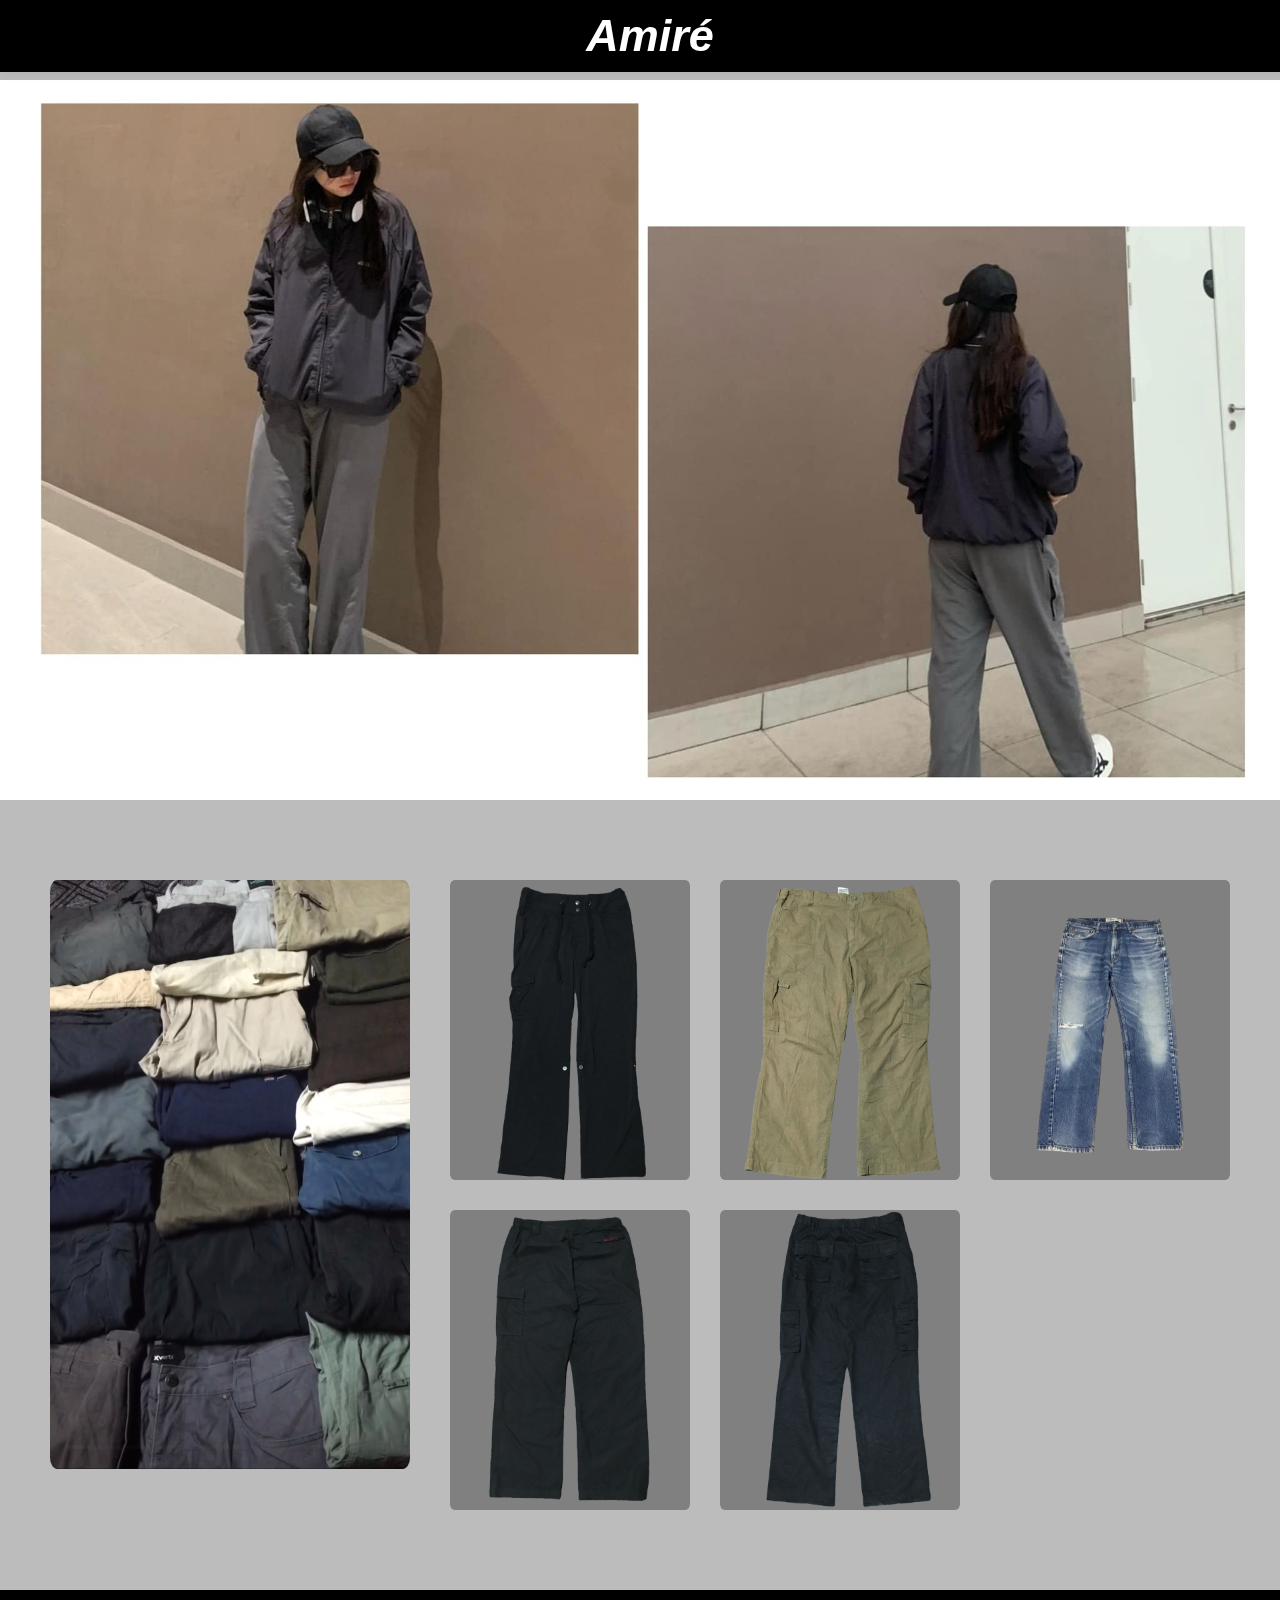
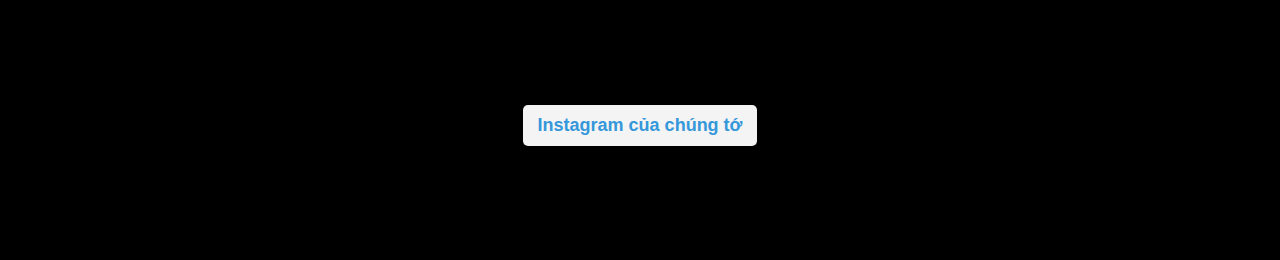
<file: index.html>
<!DOCTYPE html>
<html lang="en">
<head>
    <meta charset="UTF-8">
    <meta name="viewport" content="width=device-width, initial-scale=1.0">
    <title>Amiré_thrift.store</title>
    <link rel="icon" href="favicon/amire.png" sizes="32x32" type="image/png">
    <link rel="stylesheet" href="css/homescreen.css">
    <script src="js/homescreen.js"></script>
</head>
<body>
    <a id = 'heading' href="index.html">Amiré</a>
    <img id = 'model' src="model/model.png">
    <div id = 'pants'>
        <div id = 'videos'>
            <video id = 'pantsvideo' width="360" height="589" controls autoplay loop muted>
                <source src="model/raw/1.mp4" type="video/mp4">
            </video>
        </div>
        <div id = 'images'>
            <img class="pantsmodel" src="model/430904606_432549582431731_7274936401259161173_n-Photoroom.png" onmouseover="swapImage(this, 'model/430892873_710112327872882_410200602214972496_n-Photoroom.png')" onmouseout="swapImage(this, 'model/430904606_432549582431731_7274936401259161173_n-Photoroom.png')"> 
            <img class="pantsmodel" src="model/430961176_3726855230862508_1790391735920455846_n-Photoroom.png" onmouseover="swapImage(this, 'model/430948254_927377702129987_3138226072510075049_n-Photoroom.png')" onmouseout="swapImage(this, 'model/430961176_3726855230862508_1790391735920455846_n-Photoroom.png')"> 
            <img class="pantsmodel" src="model/449838260_488575670379575_7017894456942141126_n-Photoroom.png" onmouseover="swapImage(this, 'model/449849126_1698356490975864_7897230554181541356_n-Photoroom.png')" onmouseout="swapImage(this, 'model/449838260_488575670379575_7017894456942141126_n-Photoroom.png')"> 
            <img class="pantsmodel" src="model/430234576_676420034705280_4812307499301384151_n-Photoroom.png" onmouseover="swapImage(this, 'model/430957140_714348864210692_6794150821601636569_n-Photoroom.png')" onmouseout="swapImage(this, 'model/430234576_676420034705280_4812307499301384151_n-Photoroom.png')"> 
            <img class="pantsmodel" src="model/430385146_915665146709406_787503838121151686_n-Photoroom.png" onmouseover="swapImage(this, 'model/430320343_808450914482698_5222049695481432577_n.jpg')" onmouseout="swapImage(this, 'model/430385146_915665146709406_787503838121151686_n-Photoroom.png')"> 

        </div>
    </div>
    <div id = 'footer'>
        <a id = 'link' href="https://www.instagram.com/amire_thrift.store/">Instagram của chúng tớ</a>
    </div>
</body>
</html>
</file>
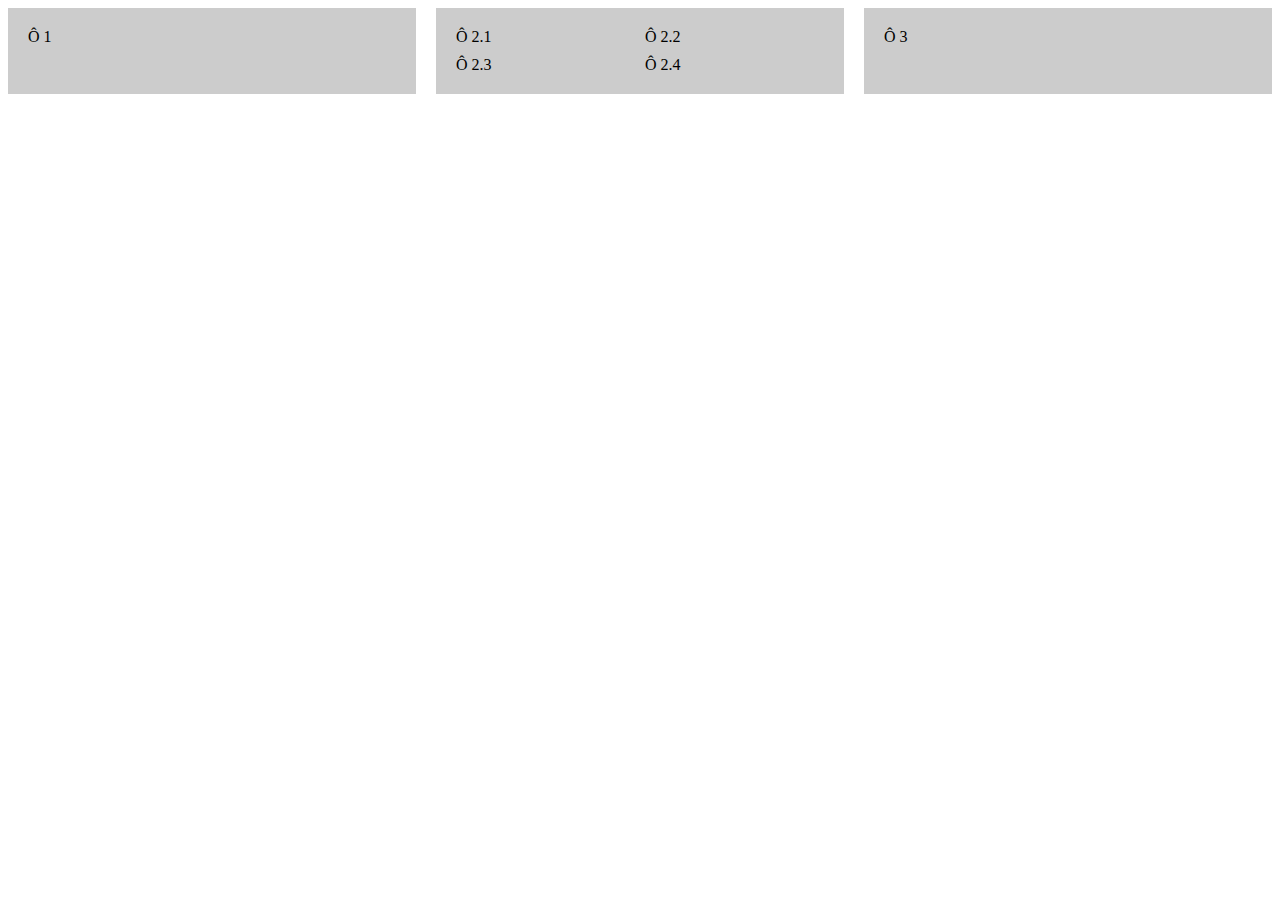
<file: hehe/index.html>
<!DOCTYPE html>
<html lang="en">
<head>
    <meta charset="UTF-8">
    <meta name="viewport" content="width=device-width, initial-scale=1.0">
    <title>Amiré_thrift.store</title>
    <link rel="stylesheet" href="style.css">
</head>
<body>
    <div class="container">
        <div class="grid-item">Ô 1</div>
        <div class="grid-item special">
            <div>Ô 2.1</div>
            <div>Ô 2.2</div>
            <div>Ô 2.3</div>
            <div>Ô 2.4</div>
        </div>
        <div class="grid-item">Ô 3</div>
    </div>
    
</body>
</html>
</file>
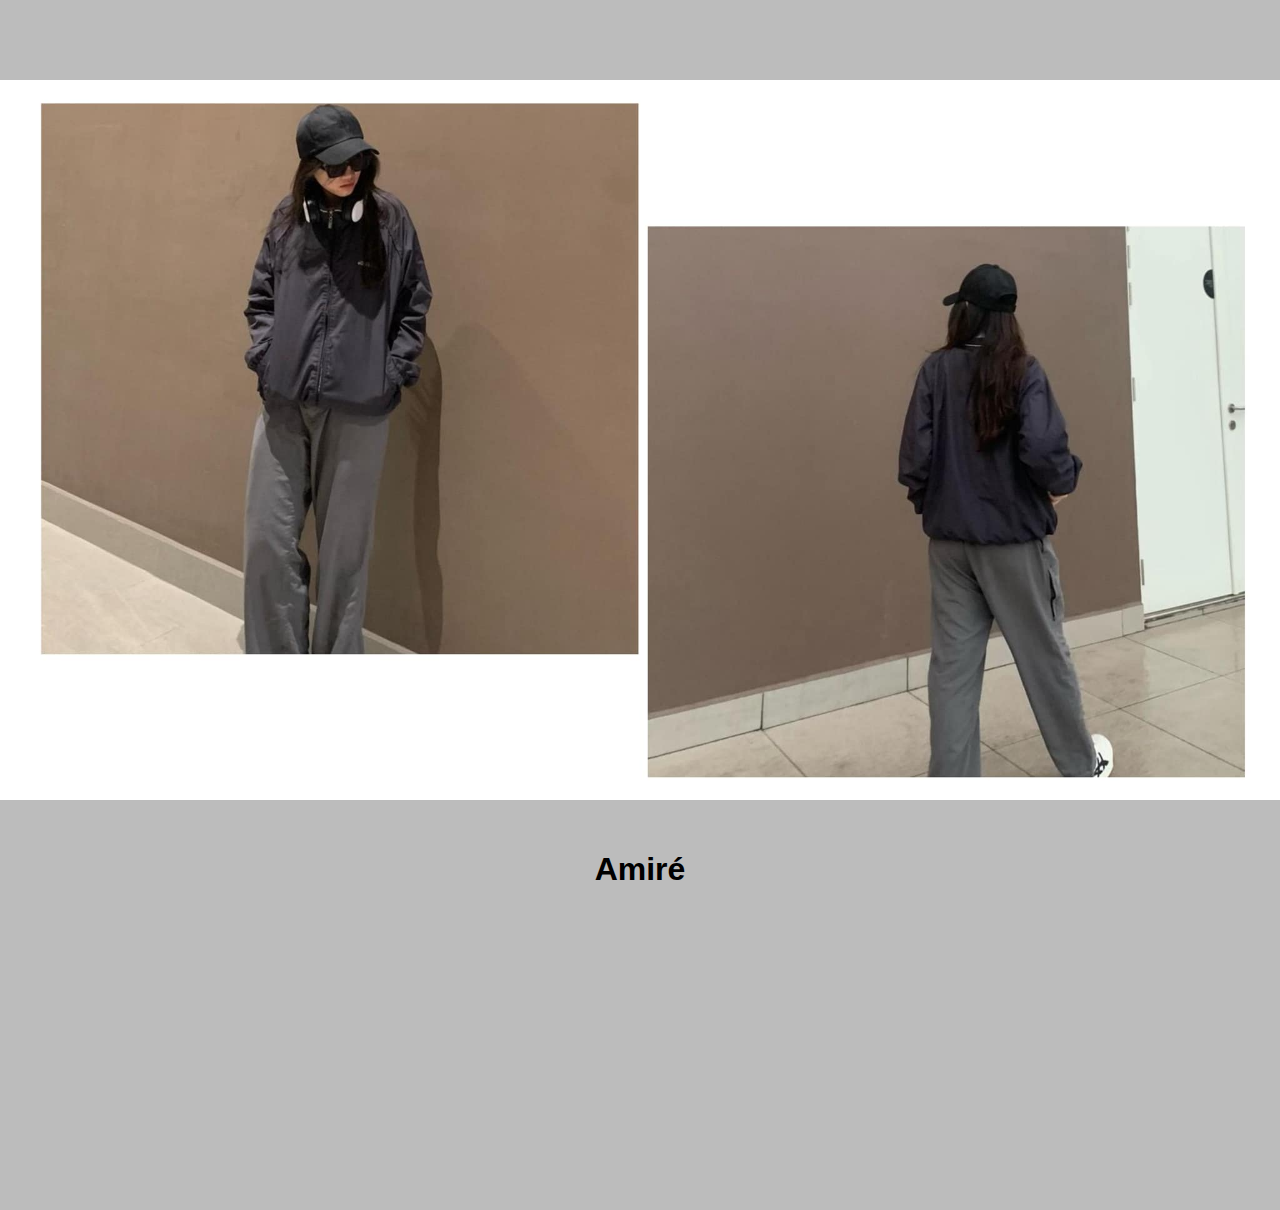
<file: homescreen.html>
<!DOCTYPE html>
<html lang="en">
<head>
    <meta charset="UTF-8">
    <meta name="viewport" content="width=device-width, initial-scale=1.0">
    <title>Amiré_thrift.store</title>
    <link rel="icon" href="favicon/amire.png" sizes="32x32" type="image/png">
    <link rel="stylesheet" href="css/homescreen.css">
</head>
<body>
    <h1>Amiré</h1>
    <img id = 'model' src="model/model.png">
</body>
</html>
</file>
<file: css/homescreen.css>
body {
    font-family: Arial, sans-serif;
    margin: 0;
    padding: 0;
    padding: 80px 0 0 0;
    background-color: #bcbcbc;
    text-align: center;
    display: grid;
    grid-template: auto 1fr 270px/minmax(250px, 1fr);
    gap: 30px;
}

@media only screen and (min-width: 992px) {
    #heading {
        font-weight: 900;
        font-style: italic;
        font-size: 45px;
        position: fixed;
        top: 0;
        left: 0;
        width: 100%;
        color: white;
        background-color: black;
        padding: 10px;
        box-shadow: 0 4px 8px rgba(70, 68, 68, 0.053);
        margin: 0;
        z-index: 1000;
        text-decoration: none;
    }
    
    #model {
        grid-column: 1/2;
        grid-row: 1/2;
        width: 100%;        
        height: 100%;  
        object-fit: contain; 
    }
    
    #pants {
        display: grid;
        grid-template-columns: 1fr 3fr;
        padding: 30px;
    }
    
    #videos {
        display: grid;
        grid-template-rows: repeat(2, auto-fit);
        gap: 30px;
        padding: 20px;
        justify-content: center;
        align-content: start;
    }

    #pantsvideo {
        border-radius: 2%;
    }

    #images {
        display: grid;
        grid-template-columns: repeat(3, 1fr);
        grid-auto-rows: auto;
        gap: 30px;
        padding: 20px;
        justify-content: center;
        align-content: start;
    }   

    .pantsmodel {
        max-width: 100%; 
        max-height: 100%; 
        border-radius: 2%;
        background-color: gray;
        object-fit: contain; 
    }

    #footer {
        display: grid;
        background-color: black;
    }

    #link {
        font-family: Arial, sans-serif; 
        font-size: 18px;                
        color: #3498db;             
        text-decoration: none;        
        font-weight: bold;              
        padding: 10px 15px;           
        background-color: #f4f4f4;      
        border-radius: 5px;   
        justify-self: center;
        align-self: center;
    }

}
</file>
<file: hehe/style.css>
.container {
    display: grid;
    grid-template-columns: repeat(3, 1fr); /* Ví dụ tạo 3 cột */
    gap: 20px;
}
.grid-item {
    background-color: #ccc; /* Màu nền để dễ nhận diện */
    padding: 20px;
}

/* Ô lưới cần chia nhỏ */
.grid-item.special {
    display: grid;
    grid-template-columns: 1fr 1fr; /* Ví dụ chia thành 2 cột */
    grid-template-rows: auto auto; /* Ví dụ chia thành 2 hàng */
    gap: 10px;
}
</file>
